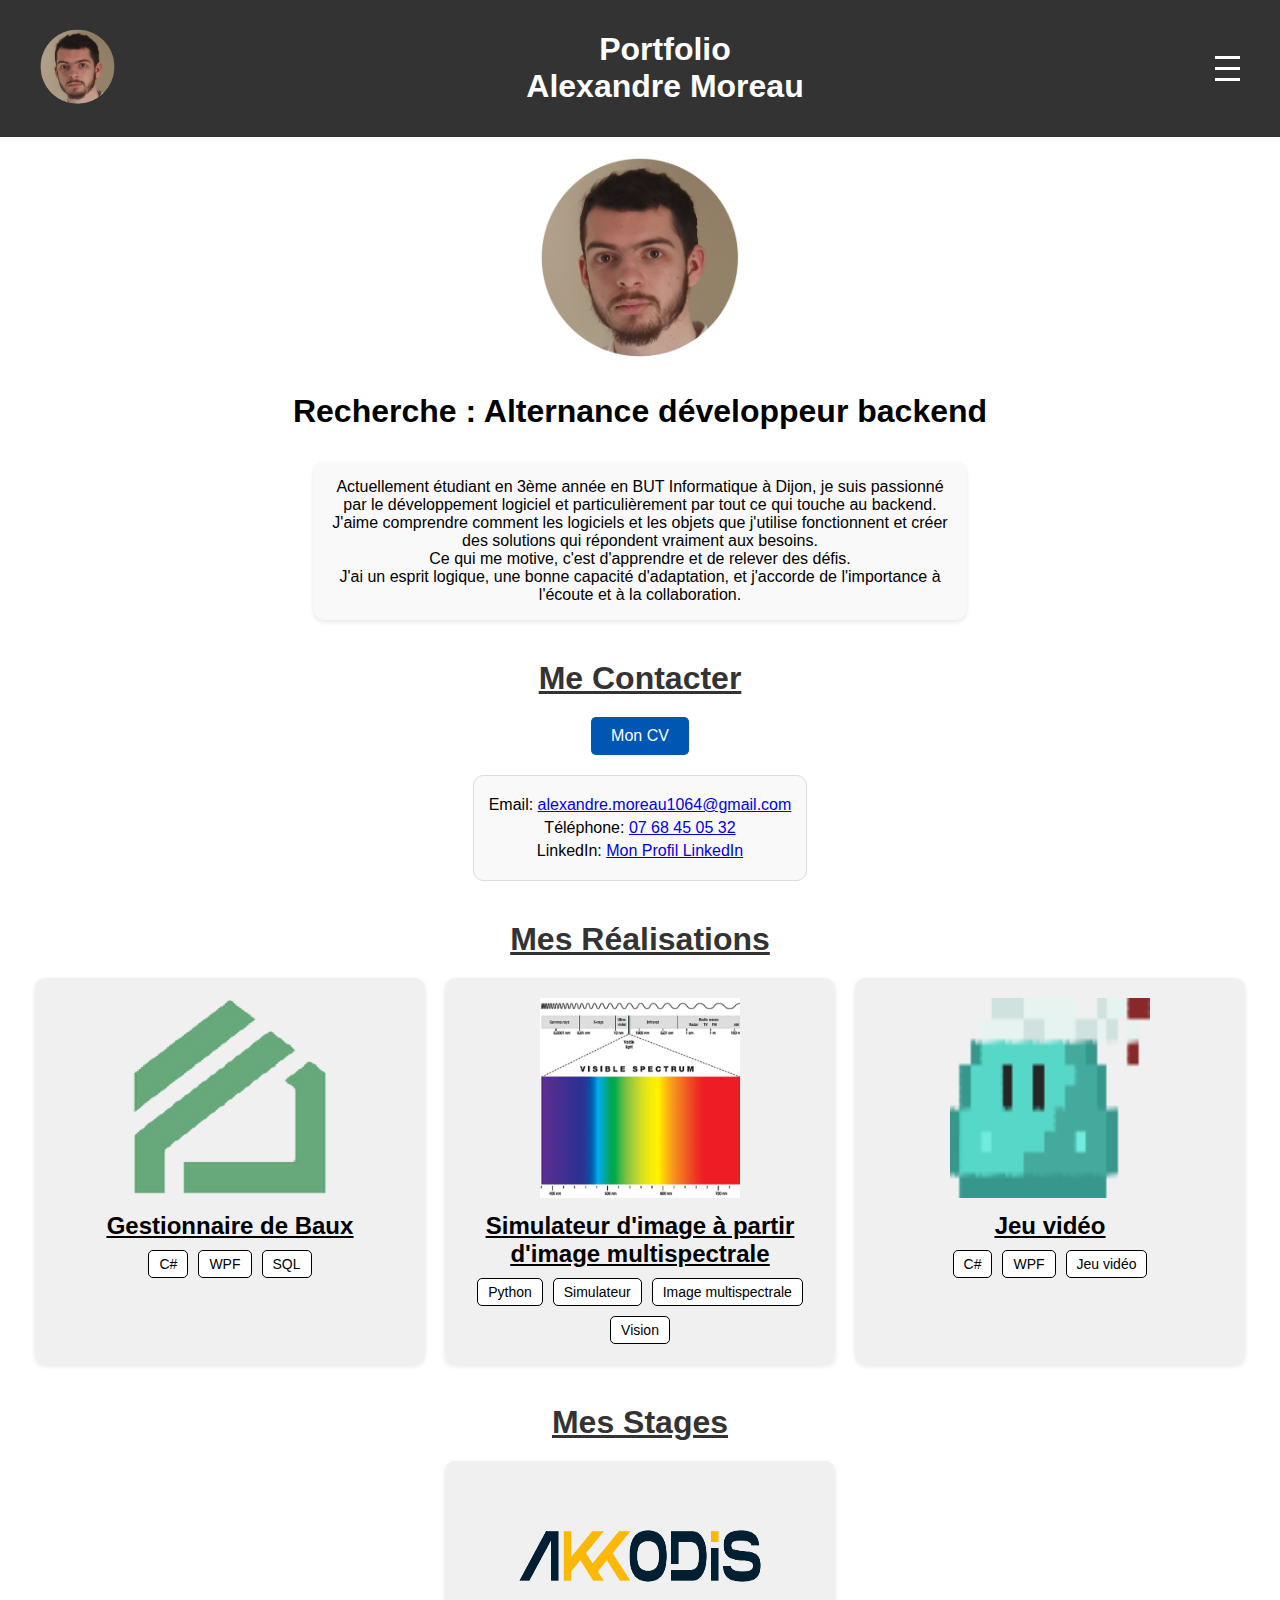
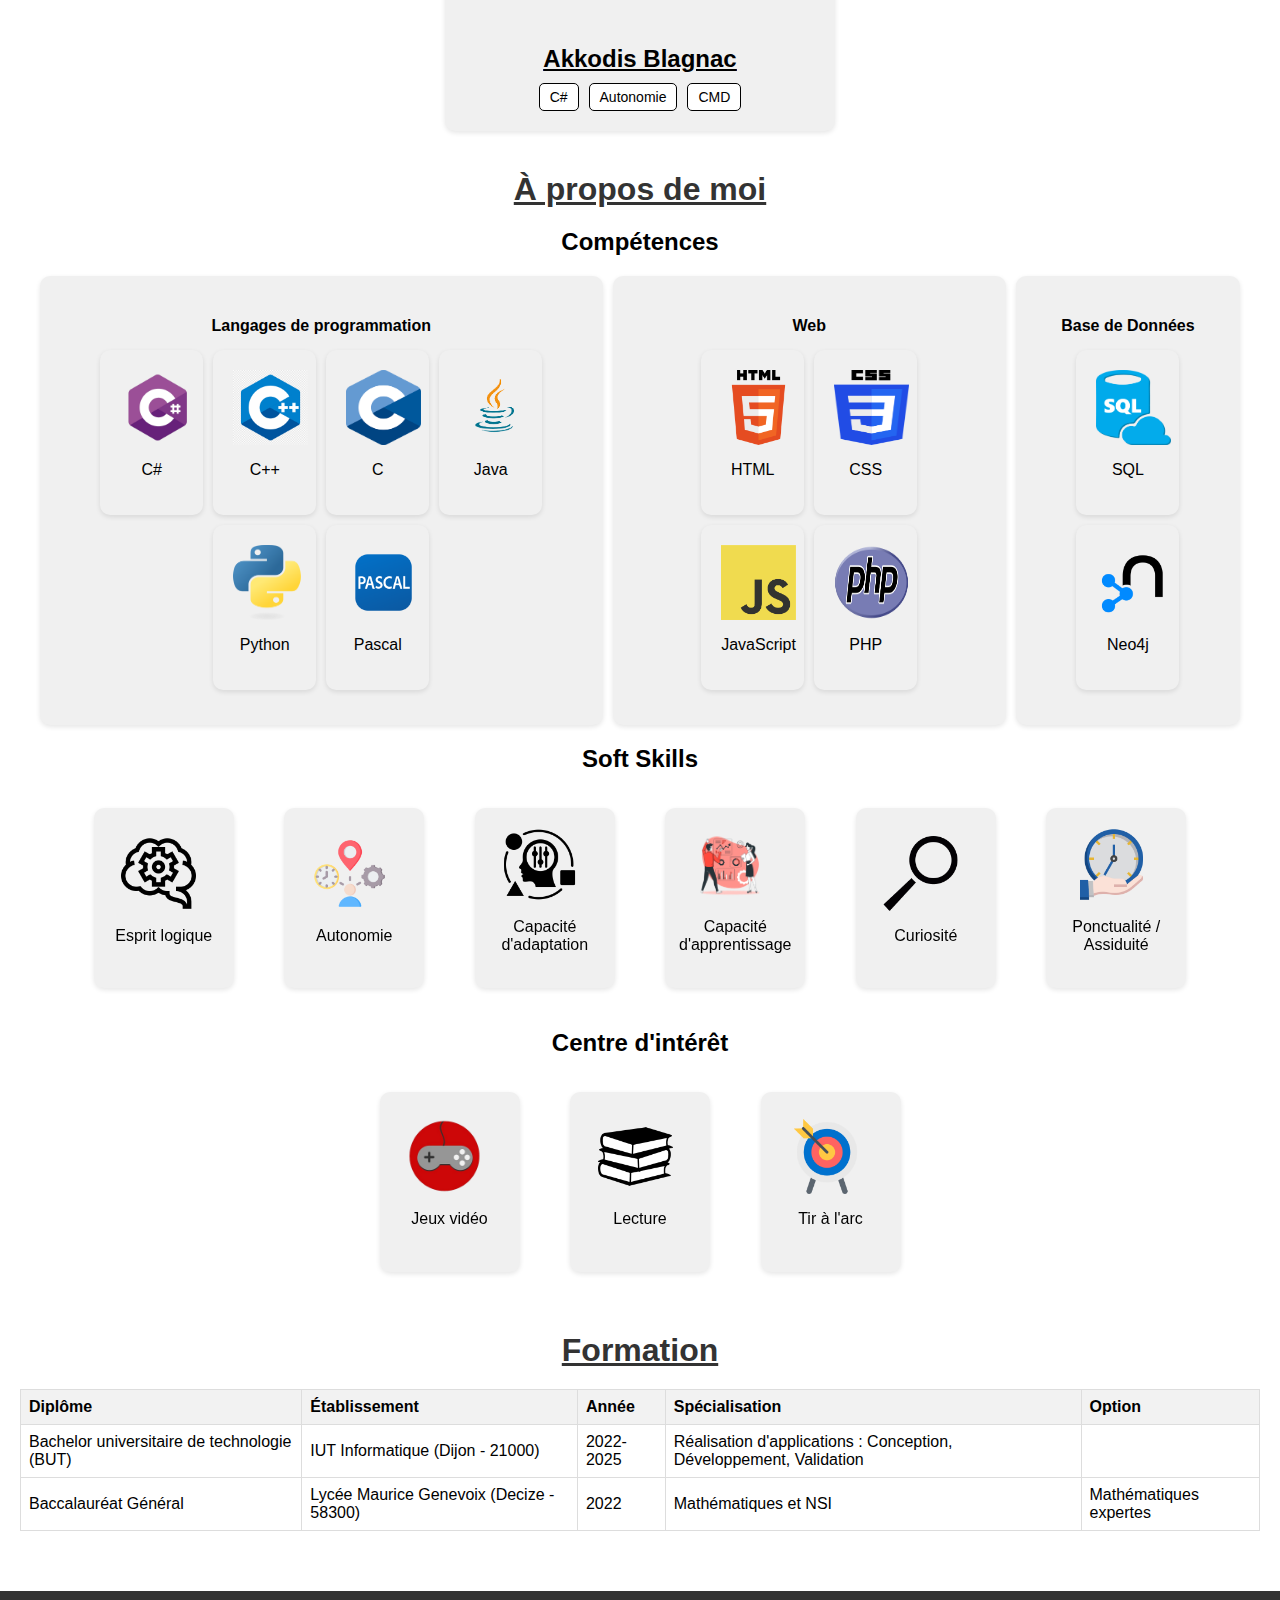
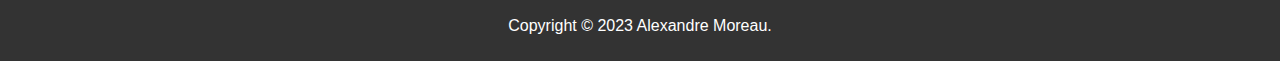
<file: Alexandre_Moreau/index.html>
<!DOCTYPE html>
<html lang="fr">
<head>
    <meta charset="UTF-8">
    <meta name="viewport" content="width=device-width, initial-scale=1.0">
    <link rel="stylesheet" href="../CSS/main.css">
    <link rel="stylesheet" href="../CSS/index.css">
    <title>Portfolio</title>
</head>
<body>
    <header>
        <div class="header-content">
            <a href="index.html"><img src="assets/me.png" alt="" class="profile-pic"></a>
            <h1>Portfolio<br>Alexandre Moreau</h1>
            <nav>
                <ul class="nav-links">
                    <li><a href="#about">À propos</a></li>
                    <li><a href="#projects">Réalisations</a></li>
                    <li><a href="#skills">Compétences</a></li>
                </ul>
                <div class="hamburger-menu" id="hamburger">
                    <span></span>
                    <span></span>
                    <span></span>
                </div>
            </nav>
            <ul class="nav-links hidden">
                <li><a href="#about">À propos</a></li>
                <li><a href="#projects">Réalisations</a></li>
                <li><a href="#skills">Compétences</a></li>
            </ul>
        </div>
    </header>

    <main>
        <section id="about">
            <img src="assets/me.png" alt="" class="profile-aboutme-pic">
            <p id="recherche"> Recherche : Alternance développeur backend</p>
            <p class="rounded-border">
                Actuellement étudiant en 3ème année en BUT Informatique à Dijon, je suis passionné par le développement logiciel et particulièrement par tout ce qui touche au backend.<br> 
                J'aime comprendre comment les logiciels et les objets que j'utilise fonctionnent et créer des solutions qui répondent vraiment aux besoins.<br> 
                Ce qui me motive, c'est d'apprendre et de relever des défis.<br> 
                J'ai un esprit logique, une bonne capacité d'adaptation, et j'accorde de l'importance à l'écoute et à la collaboration.
            </p>
        </section>

        <section id="contact">
            <h2>Me Contacter</h2>
            <a href="assets/CV Alexandre Moreau.pdf" class="download-button" target="_blank">Mon CV</a>
            <div class="contact-info">
                <p>Email: <a href="mailto:alexandre.moreau1064@gmail.com">alexandre.moreau1064@gmail.com</a></p>
                <p>Téléphone: <a href="tel:+33768450532">07 68 45 05 32</a></p>
                <p>LinkedIn: <a href="https://www.linkedin.com/in/alexandre-moreau-71b485265/" target="_blank">Mon Profil LinkedIn</a></p>
            </div>
        </section>

        <section id="projects">
            <h2>Mes Réalisations</h2>
            <div class="project">
                <div class="project-card">
                    <img src="assets/LogoStephanePlagiat.png" alt="" class="project-pic">
                    <a href="Project/LeaseManager.html"><h3>Gestionnaire de Baux</h3></a>
                    <div class="labels">
                        <span class="label">C#</span>
                        <span class="label">WPF</span>
                        <span class="label">SQL</span>
                    </div>
                </div>
                <div class="project-card">
                    <img src="assets/SpectreLumineux.png" alt="" class="project-pic">
                    <a href="Project/MultispectralSimulator.html"><h3>Simulateur d'image à partir d'image multispectrale</h3></a>
                    <div class="labels">
                        <span class="label">Python</span>
                        <span class="label">Simulateur</span>
                        <span class="label">Image multispectrale</span>
                        <span class="label">Vision</span>
                    </div>
                </div>
                <div class="project-card">
                    <img src="assets/JVIUT/JVIUT.png" alt="" class="project-pic">
                    <a href="Project/VideoGame.html"><h3>Jeu vidéo</h3></a>
                    <div class="labels">
                        <span class="label">C#</span>
                        <span class="label">WPF</span>
                        <span class="label">Jeu vidéo</span>
                    </div>
                </div>
            </div>
        </section>

        <section id="internships">
            <h2>Mes Stages</h2>
            <div class="internship">
                <div class="internship-card">
                    <img src="assets/AkkodisLogo.png" alt="" class="internship-pic">
                    <a href="Internship/Akkodis.html"><h3>Akkodis Blagnac</h3></a>
                    <div class="labels">
                        <span class="label">C#</span>
                        <span class="label">Autonomie</span>
                        <span class="label">CMD</span>
                    </div>
                </div>
            </div>
        </section>

        <section id="skills">
            <h2>À propos de moi</h2>
            <h3>Compétences</h3>
            <div class="categories-container">
                <div class="category">
                    <h4>Langages de programmation</h4>
                    <div class="skills-container">
                        <div class="skill">
                            <img src="assets/Csharp-logo.png" alt="" class="skill-image">
                            <p>C#</p>
                        </div>
                        <div class="skill">
                            <img src="assets/C++_logo.png" alt="" class="skill-image">
                            <p>C++</p>
                        </div>
                        <div class="skill">
                            <img src="assets/C_Logo.png" alt="" class="skill-image">
                            <p>C</p>
                        </div>
                        <div class="skill">
                            <img src="assets/java-logo.png" alt="" class="skill-image">
                            <p>Java</p>
                        </div>
                        <div class="skill">
                            <img src="assets/Python-logo.png" alt="" class="skill-image">
                            <p>Python</p>
                        </div>
                        <div class="skill">
                            <img src="assets/pascal-logo.png" alt="" class="skill-image">
                            <p>Pascal</p>
                        </div>
                    </div>
                </div>
                
                <div class="category">
                    <h4>Web</h4>
                    <div class="skills-container">
                        <div class="skill">
                            <img src="assets/HTML5_logo.png" alt="" class="skill-image">
                            <p>HTML</p>
                        </div>
                        <div class="skill">
                            <img src="assets/CSS3_logo.png" alt="" class="skill-image">
                            <p>CSS</p>
                        </div>
                        <div class="skill">
                            <img src="assets/JavaScript-Logo.png" alt="" class="skill-image">
                            <p>JavaScript</p>
                        </div>
                        <div class="skill">
                            <img src="assets/PHP-logo.png" alt="" class="skill-image">
                            <p>PHP</p>
                        </div>
                    </div>
                </div>

                <div class="category">
                    <h4>Base de Données</h4>
                    <div class="skills-container">
                        <div class="skill">
                            <img src="assets/Logo-SQL.png" alt="" class="skill-image">
                            <p>SQL</p>
                        </div>
                        <div class="skill">
                            <img src="assets/Neo4j-logo.png" alt="" class="skill-image">
                            <p>Neo4j</p>
                        </div>
                    </div>
                </div>
            </div>
            
            <h3>Soft Skills</h3>
            <div class="soft-skills-container">
                <div class="returnable-card">
                    <div class="returnable-card-content">
                        <img src="assets/logique.png" alt="" class="skill-image">
                        <p>Esprit logique</p>
                    </div>
                    <div class="returnable-card-back">
                        <ul>
                            <li>Enigmes</li>
                            <li>Solutions</li>
                            <li>Réflexion</li>
                       </ul>
                    </div>
                </div>
                <div class="returnable-card">
                    <div class="returnable-card-content">
                        <img src="assets/autonomie.png" alt="" class="skill-image">
                        <p>Autonomie</p>
                    </div>
                    <div class="returnable-card-back">
                        <ul>
                            <li>Efficacité</li>
                            <li>Organisation</li>
                            <li>Productivité</li>
                       </ul>
                    </div>
                </div>
                <div class="returnable-card">
                    <div class="returnable-card-content">
                        <img src="assets/adaptation.png" alt="" class="skill-image">
                        <p>Capacité d'adaptation</p>
                    </div>
                    <div class="returnable-card-back">
                        <ul>
                            <li>Calme</li>
                            <li>Ecoute</li>
                            <li>Flexibilité</li>
                       </ul>
                    </div>
                </div>
                <div class="returnable-card">
                    <div class="returnable-card-content">
                        <img src="assets/apprentissage.png" alt="" class="skill-image">
                        <p>Capacité d'apprentissage</p>
                    </div>
                    <div class="returnable-card-back">
                        <ul>
                            <li>Compréhension</li>
                            <li>Assimilation</li>
                       </ul>
                    </div>
                </div>
                <div class="returnable-card">
                    <div class="returnable-card-content">
                        <img src="assets/curiosite.png" alt="" class="skill-image">
                        <p>Curiosité</p>
                    </div>
                    <div class="returnable-card-back">                        
                        <ul>
                            <li>Fonctionnement</li>
                            <li>Détails</li>
                       </ul>
                    </div>
                </div>
                <div class="returnable-card">
                    <div class="returnable-card-content">
                        <img src="assets/ponctualite.png" alt="" class="skill-image">
                        <p>Ponctualité / Assiduité</p>
                    </div>
                    <div class="returnable-card-back">                 
                        <ul>
                            <li>Anticipation</li>
                            <li>Rigueur</li>
                       </ul>
                    </div>
                </div>
            </div>
            
            <h3>Centre d'intérêt</h3>
            <div class="passions-container">
                <div class="returnable-card">
                    <div class="returnable-card-content">
                        <img src="assets/passion-jv.png" alt="" class="skill-image">
                        <p>Jeux vidéo</p>
                    </div>
                    <div class="returnable-card-back">
                       <ul>
                            <li class="titre">Satisfactory</li>
                            <li class="titre">Elden Ring</li>
                            <li class="titre">Civilzation VI</li>
                       </ul>
                    </div>
                </div>
                <div class="returnable-card">
                    <div class="returnable-card-content">
                        <img src="assets/passion-livre.png" alt="" class="skill-image">
                        <p>Lecture</p>
                    </div>
                    <div class="returnable-card-back">
                        <ul>
                            <li>Fantasy</li>
                            <li>Aventure</li>
                            <li>Mystère</li>
                       </ul>
                    </div>
                </div>
                <div class="returnable-card">
                    <div class="returnable-card-content">
                        <img src="assets/arc.png" alt="" class="skill-image">
                        <p>Tir à l'arc</p>
                    </div>
                    <div class="returnable-card-back">
                        <ul>
                            <li>Concentration</li>
                            <li>Précision</li>
                        </ul>
                    </div>
                </div>
            </div>
        </section>

        <section id="formation">
            <h2>Formation</h2>
            <table>
                <thead>
                    <tr>
                        <th>Diplôme</th>
                        <th>Établissement</th>
                        <th>Année</th>
                        <th>Spécialisation</th>
                        <th>Option</th>
                    </tr>
                </thead>
                <tbody>
                    <tr>
                        <td>Bachelor universitaire de technologie (BUT)</td>
                        <td>IUT Informatique (Dijon - 21000)</td>
                        <td>2022-2025</td>
                        <td>Réalisation d'applications : Conception, Développement, Validation</td>
                        <td></td>
                    </tr>
                    <tr>
                        <td>Baccalauréat Général</td>
                        <td>Lycée Maurice Genevoix (Decize - 58300)</td>
                        <td>2022</td>
                        <td>Mathématiques et NSI</td>
                        <td>Mathématiques expertes</td>
                    </tr>
                </tbody>
            </table>
        </section>
    </main>

    <footer>
        <p>Copyright © 2023 Alexandre Moreau.</p>
    </footer>

    <script src="../JS/main.js"></script>
</body>
</html>
</file>
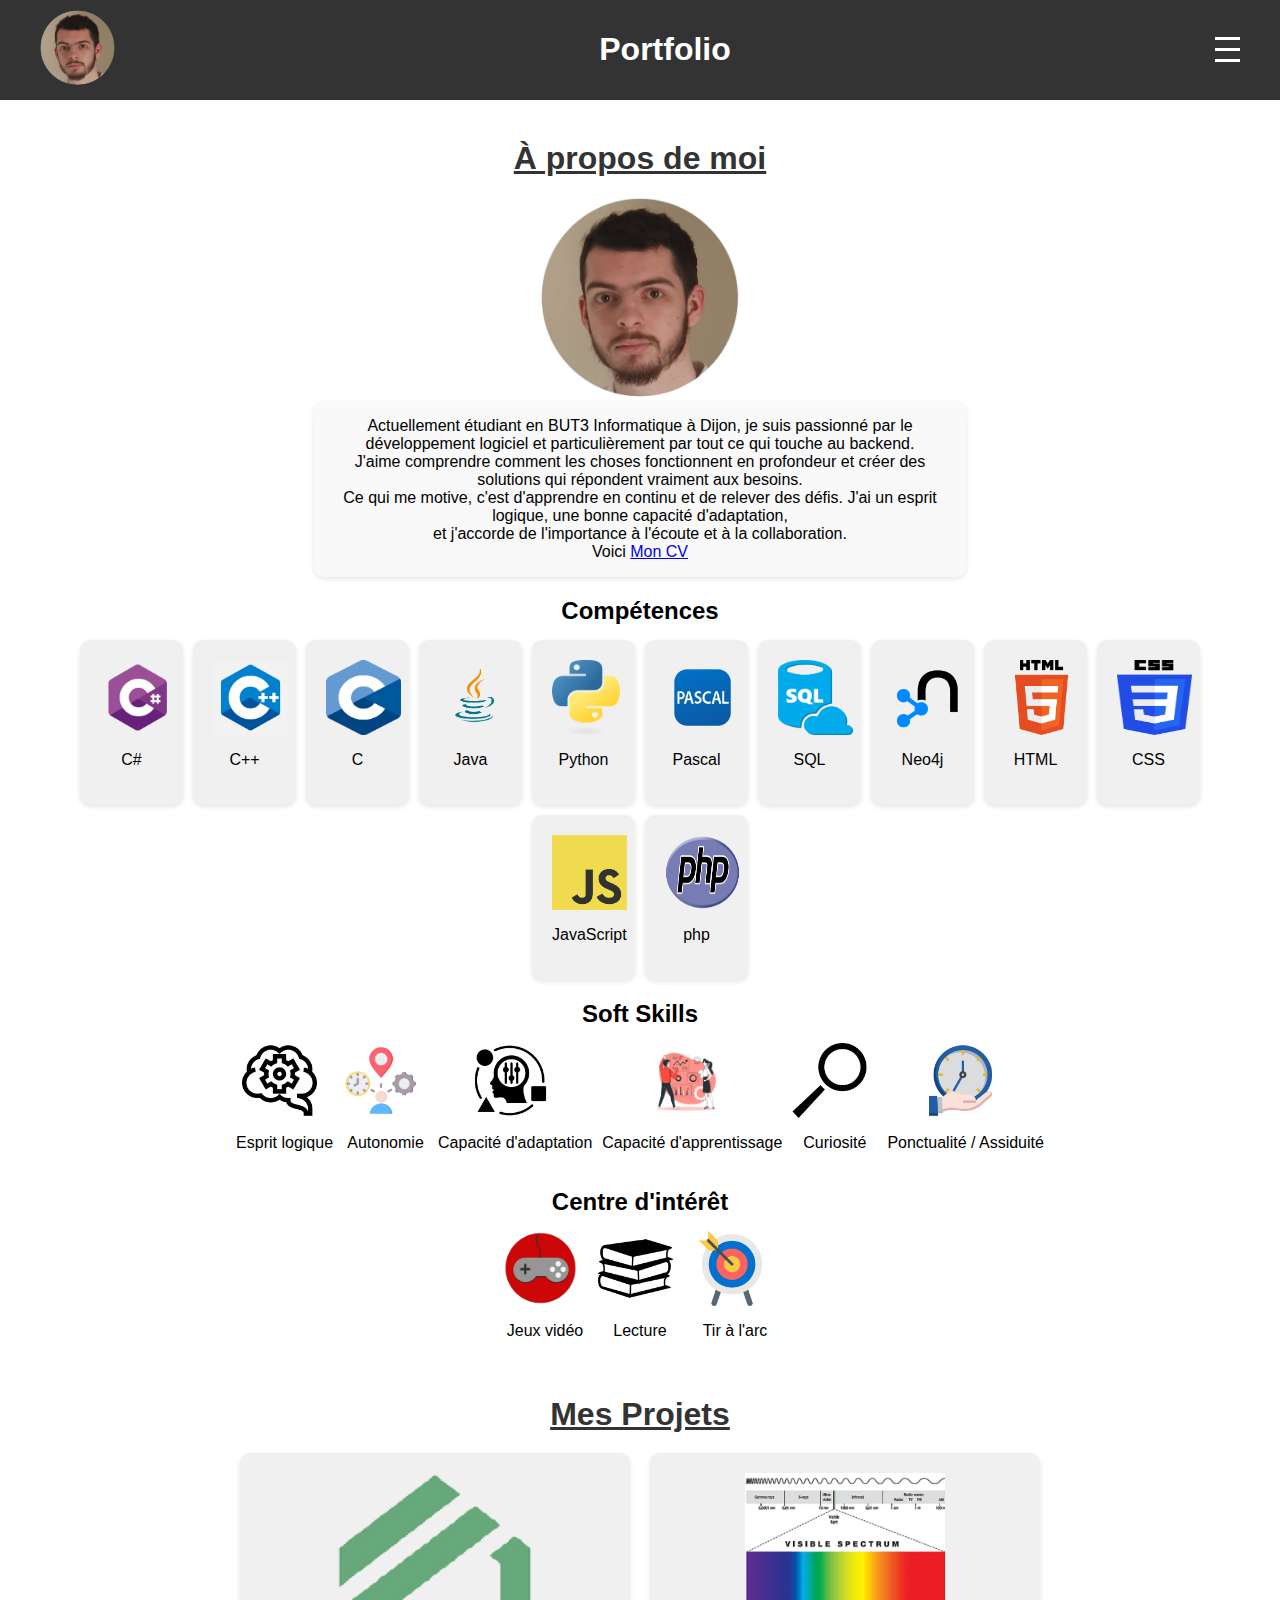
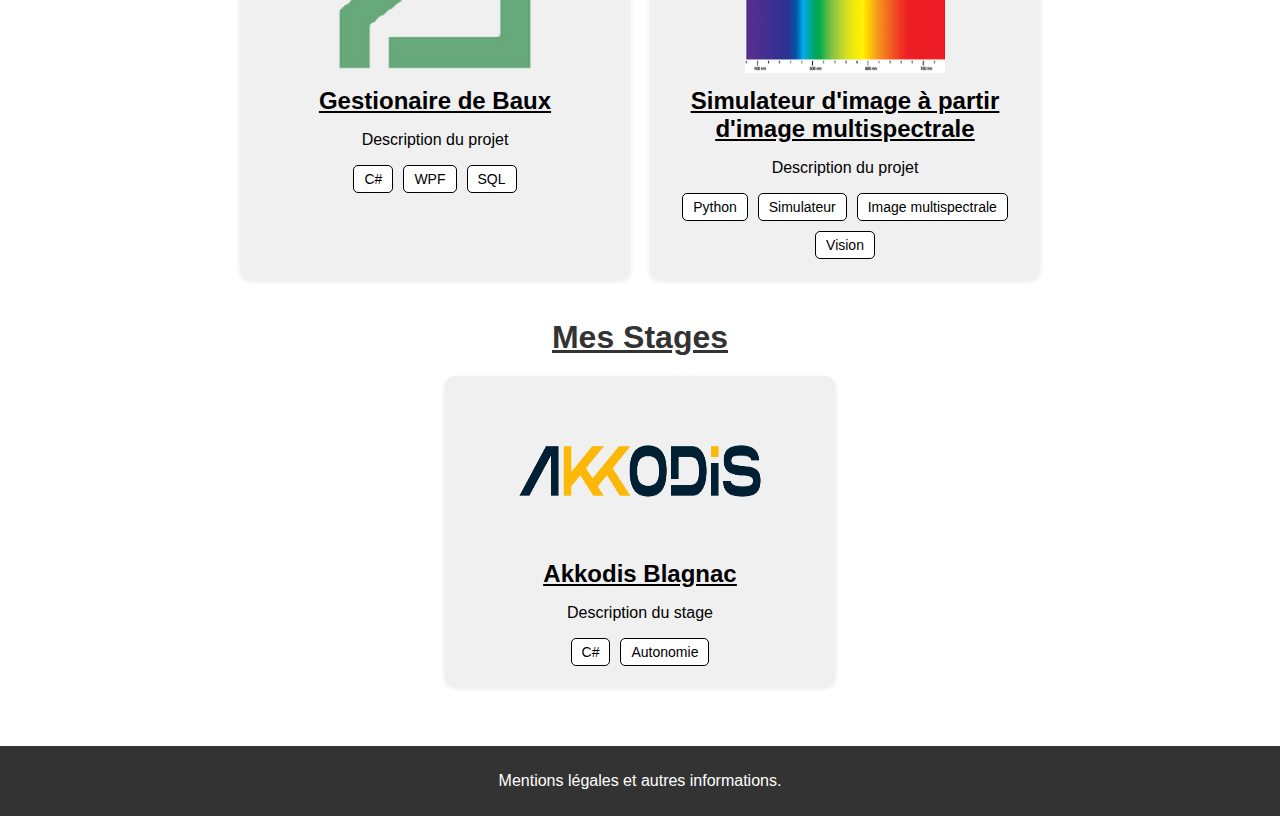
<file: HTML/index.html>
<!DOCTYPE html>
<html lang="fr">
<head>
    <meta charset="UTF-8">
    <meta name="viewport" content="width=device-width, initial-scale=1.0">
    <link rel="stylesheet" href="../CSS/main.css">
    <link rel="stylesheet" href="../CSS/index.css">
    <title>Portfolio</title>
</head>
<body>
    <header>
        <div class="header-content">
            <a href="index.html"><img src="assets/me.png" alt="" class="profile-pic"></a>
            <h1>Portfolio</h1>
            <nav>
                <ul class="nav-links">
                    <li><a href="#about">À propos</a></li>
                    <li><a href="#projects">Projets</a></li>
                    <li><a href="#internships">Stages</a></li>
                </ul>
                <div class="hamburger-menu" id="hamburger">
                    <span></span>
                    <span></span>
                    <span></span>
                </div>
            </nav>
            <ul class="nav-links hidden">
                <li><a href="#about">À propos</a></li>
                <li><a href="#projects">Projets</a></li>
                <li><a href="#internships">Stages</a></li>
            </ul>
        </div>
    </header>

    <main>
        <section id="about">
            <h2>À propos de moi</h2>
            <img src="assets/me.png" alt="" class="profile-aboutme-pic">
            <p class="rounded-border">
                Actuellement étudiant en BUT3 Informatique à Dijon, je suis passionné par le développement logiciel et particulièrement par tout ce qui touche au backend.<br> 
                J'aime comprendre comment les choses fonctionnent en profondeur et créer des solutions qui répondent vraiment aux besoins.<br> 
                Ce qui me motive, c'est d'apprendre en continu et de relever des défis. J'ai un esprit logique, une bonne capacité d'adaptation,<br> 
                et j'accorde de l'importance à l'écoute et à la collaboration.<br>
                Voici
                <a href="assets/CV Alexandre Moreau.pdf" target="_blank">Mon CV</a>
            </p>
            
            <h3>Compétences</h3>
            <div class="skills-container">
                <div class="skill">
                    <img src="assets/Csharp-logo.png" alt="" class="skill-image">
                    <p>C#</p>
                </div>
                <div class="skill">
                    <img src="assets/C++_logo.png" alt="" class="skill-image">
                    <p>C++</p>
                </div>
                <div class="skill">
                    <img src="assets/C_Logo.png" alt="" class="skill-image">
                    <p>C</p>
                </div>
                <div class="skill">
                    <img src="assets/java-logo.png" alt="" class="skill-image">
                    <p>Java</p>
                </div>
                <div class="skill">
                    <img src="assets/Python-logo.png" alt="" class="skill-image">
                    <p>Python</p>
                </div>
                <div class="skill">
                    <img src="assets/pascal-logo.png" alt="" class="skill-image">
                    <p>Pascal</p>
                </div>
                <div class="skill">
                    <img src="assets/Logo-SQL.png" alt="" class="skill-image">
                    <p>SQL</p>
                </div>
                <div class="skill">
                    <img src="assets/Neo4j-logo.png" alt="" class="skill-image">
                    <p>Neo4j</p>
                </div>
                <div class="skill">
                    <img src="assets/HTML5_logo.png" alt="" class="skill-image">
                    <p>HTML</p>
                </div>
                <div class="skill">
                    <img src="assets/CSS3_logo.png" alt="" class="skill-image">
                    <p>CSS</p>
                </div>
                <div class="skill">
                    <img src="assets/JavaScript-Logo.png" alt="" class="skill-image">
                    <p>JavaScript</p>
                </div>
                <div class="skill">
                    <img src="assets/PHP-logo.png" alt="" class="skill-image">
                    <p>php</p>
                </div>
            </div>
            
            <h3>Soft Skills</h3>
            <div class="soft-skills-container">
                <div class="soft-skill">
                    <img src="assets/logique.png" alt="" class="skill-image">
                    <p>Esprit logique</p>
                </div>
                <div class="soft-skill">
                    <img src="assets/autonomie.png" alt="" class="skill-image">
                    <p>Autonomie</p>
                </div>
                <div class="soft-skill">
                    <img src="assets/adaptation.png" alt="" class="skill-image">
                    <p>Capacité d'adaptation</p>
                </div>
                <div class="soft-skill">
                    <img src="assets/apprentissage.png" alt="" class="skill-image">
                    <p>Capacité d'apprentissage</p>
                </div>
                <div class="soft-skill">
                    <img src="assets/curiosite.png" alt="" class="skill-image">
                    <p>Curiosité</p>
                </div>
                <div class="soft-skill">
                    <img src="assets/ponctualite.png" alt="" class="skill-image">
                    <p>Ponctualité / Assiduité</p>
                </div>
            </div>
            
            <h3>Centre d'intérêt</h3>
            <div class="passions-container">
                <div class="passion">
                    <img src="assets/passion-jv.png" alt="" class="skill-image">
                    <p>Jeux vidéo</p>
                </div>
                <div class="passion">
                    <img src="assets/passion-livre.png" alt="" class="skill-image">
                    <p>Lecture</p>
                </div>
                <div class="passion">
                    <img src="assets/arc.png" alt="" class="skill-image">
                    <p>Tir à l'arc</p>
                </div>
            </div>
        </section>

        <section id="projects">
            <h2>Mes Projets</h2>
            <div class="project">
                <div class="project-card">
                    <img src="assets/LogoStephanePlagiat.png" alt="" class="project-pic">
                    <a href="Project/LeaseManager.html"><h3>Gestionaire de Baux</h3></a>
                    <p>Description du projet</p>
                    <div class="labels">
                        <span class="label">C#</span>
                        <span class="label">WPF</span>
                        <span class="label">SQL</span>
                    </div>
                </div>
                <div class="project-card">
                    <img src="assets/SpectreLumineux.png" alt="" class="project-pic">
                    <a href="Project/MultispectralSimulator.html"><h3>Simulateur d'image à partir d'image multispectrale</h3></a>
                    <p>Description du projet</p>
                    <div class="labels">
                        <span class="label">Python</span>
                        <span class="label">Simulateur</span>
                        <span class="label">Image multispectrale</span>
                        <span class="label">Vision</span>
                    </div>
                </div>
            </div>
        </section>

        <section id="internships">
            <h2>Mes Stages</h2>
            <div class="internship">
                <div class="internship-card">
                    <img src="assets/AkkodisLogo.png" alt="" class="internship-pic">
                    <a href="Internship/Akodis.html"><h3>Akkodis Blagnac</h3></a>
                    <p>Description du stage</p>
                    <div class="labels">
                        <span class="label">C#</span>
                        <span class="label">Autonomie</span>
                    </div>
                </div>
            </div>
        </section>
    </main>

    <footer>
        <p>Mentions légales et autres informations.</p>
    </footer>

    <script src="../JS/main.js"></script>
</body>
</html>
</file>
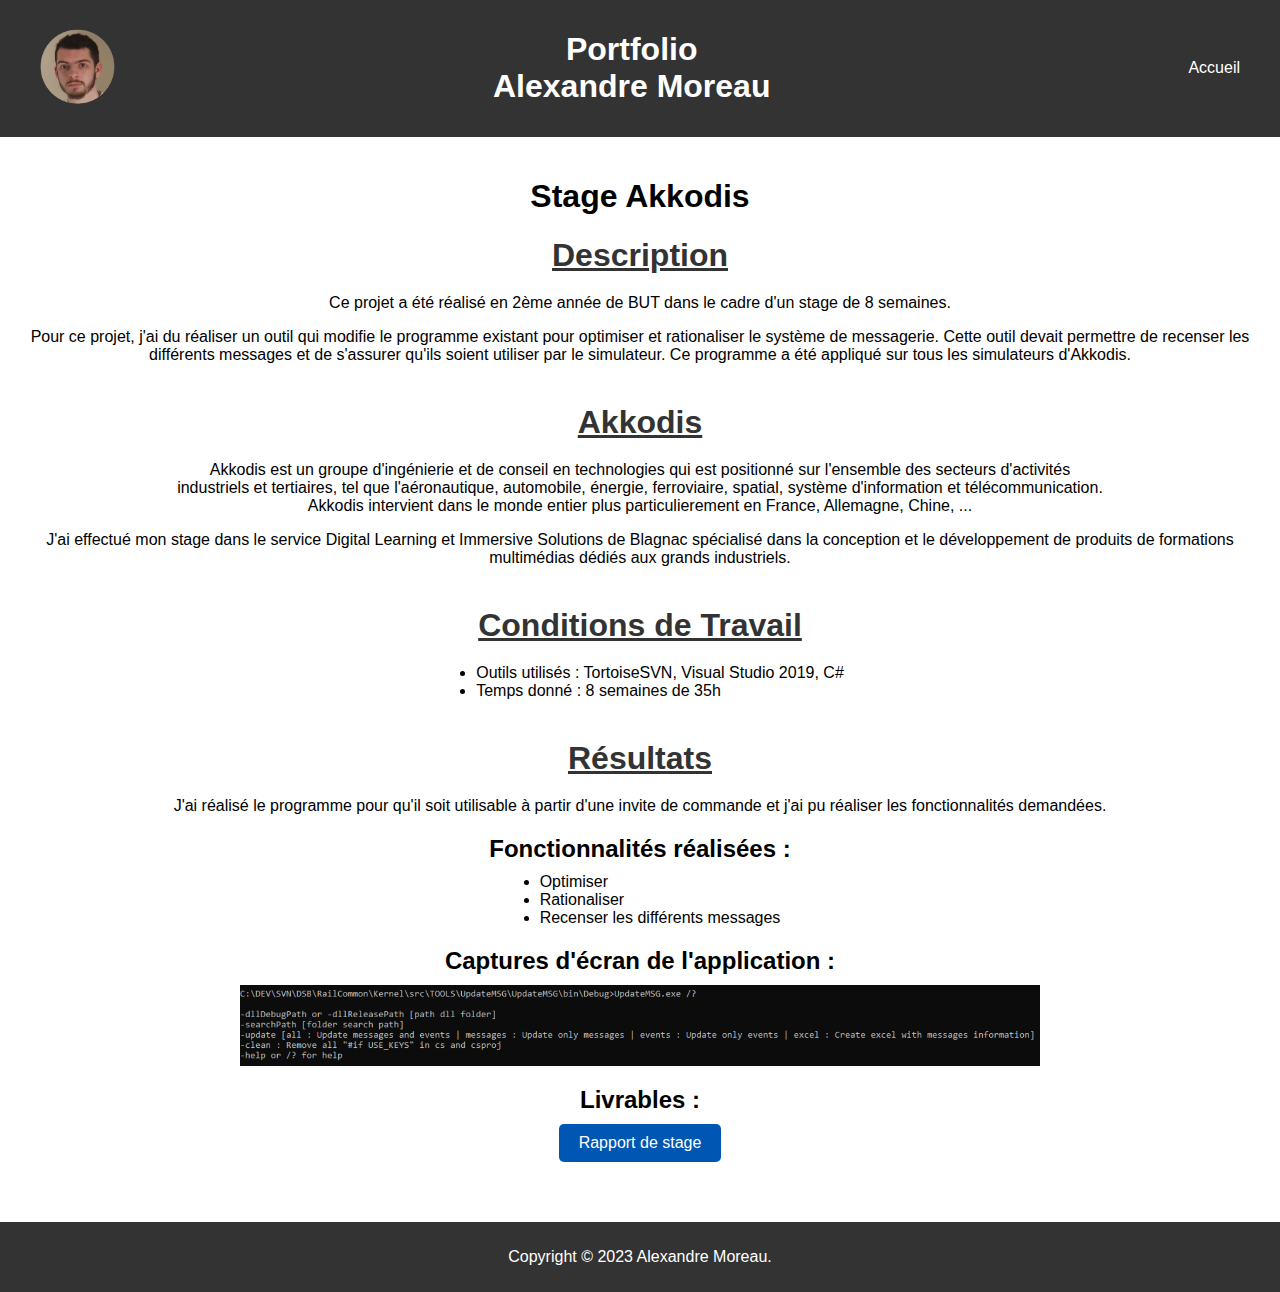
<file: Alexandre_Moreau/Internship/Akkodis.html>
<!DOCTYPE html>
<html lang="fr">
<head>
    <meta charset="UTF-8">
    <meta name="viewport" content="width=device-width, initial-scale=1.0">
    <link rel="stylesheet" href="../../CSS/main.css">
    <link rel="stylesheet" href="../../CSS/project.css">
    <title>Portfolio</title>
</head>
<body>
    <header>
        <div class="header-content">
            <a href="../index.html"><img src="../assets/me.png" alt="" class="profile-pic"></a>
            <h1>Portfolio<br>Alexandre Moreau</h1>
            <nav>
                <ul class="nav-links">
                    <li><a href="../index.html">Accueil</a></li>
                </ul>
            </nav>
        </div>
    </header>

    <main>
        <h1>Stage Akkodis</h1>
        <section id="description-projet">
            <h2>Description</h2>
            <p>Ce projet a été réalisé en 2ème année de BUT dans le cadre d'un stage de 8 semaines.</p>
            <p>
                Pour ce projet, j'ai du réaliser un outil qui modifie le programme existant pour optimiser et rationaliser le système de messagerie. Cette outil devait permettre de recenser les différents messages et de s'assurer qu'ils soient utiliser par le simulateur. Ce programme a été appliqué sur tous les simulateurs d'Akkodis. 
            </p>
        </section>

        <section id="entreprise">
            <h2>Akkodis</h2>
            <p>
                Akkodis est un groupe d'ingénierie et de conseil en technologies qui est positionné sur l'ensemble des secteurs d'activités<br>
                industriels et tertiaires, tel que l'aéronautique, automobile, énergie, ferroviaire, spatial, système d'information et télécommunication.<br>
                Akkodis intervient dans le monde entier plus particulierement en France, Allemagne, Chine, ...
            </p>
            <p>
                J'ai effectué mon stage dans le service Digital Learning et Immersive Solutions de Blagnac spécialisé dans la conception et le développement de produits de formations multimédias dédiés aux grands industriels.
            </p>
        </section>

        <section id="conditions-de-travail">
            <h2>Conditions de Travail</h2>
            <ul>
                <li>Outils utilisés : TortoiseSVN, Visual Studio 2019, C#</li>
                <li>Temps donné : 8 semaines de 35h</li>
            </ul>
        </section>

        <section id="resultats">
            <h2>Résultats</h2>
            <p>
                J'ai réalisé le programme pour qu'il soit utilisable à partir d'une invite de commande et j'ai pu réaliser les fonctionnalités demandées.          
            </p>
            <h3>Fonctionnalités réalisées :</h3>
            <ul>
                <li>Optimiser</li>
                <li>Rationaliser</li>
                <li>Recenser les différents messages</li>
            </ul>
            <h3>Captures d'écran de l'application :</h3>
            <img src="../assets/Akkodis/CaptureApplication1.png" class="img-capture">
            <h3>Livrables :</h3>
            <a href="../assets/Akkodis/Rapport de Stage Alexandre Moreau.pdf" class="download-button">Rapport de stage</a>
        </section>
    </main>

    <footer>
        <p>Copyright © 2023 Alexandre Moreau.</p>
    </footer>
</body>
</html>
</file>
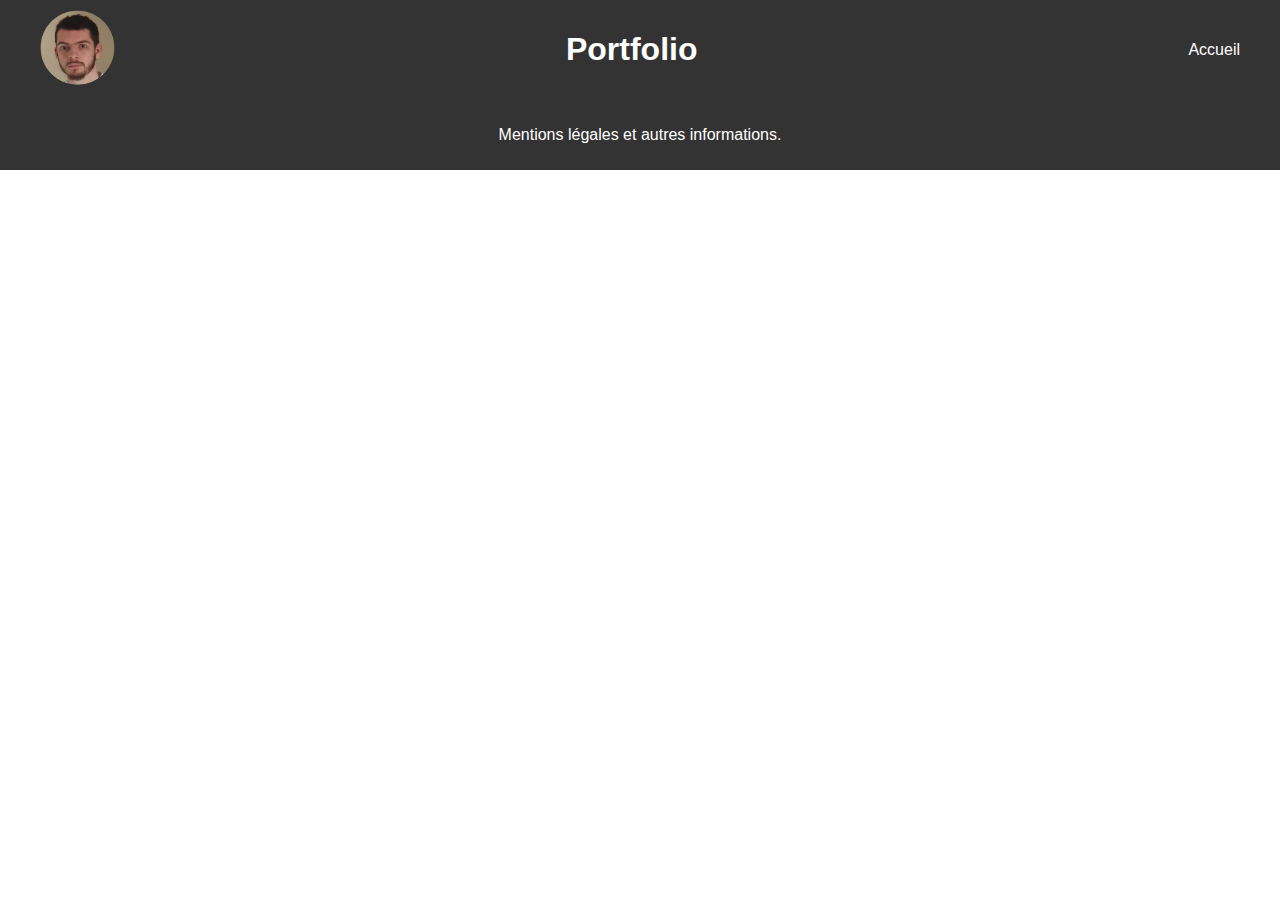
<file: Alexandre_Moreau/Internship/Akodis.html>
<!DOCTYPE html>
<html lang="fr">
<head>
    <meta charset="UTF-8">
    <meta name="viewport" content="width=device-width, initial-scale=1.0">
    <link rel="stylesheet" href="../../CSS/main.css">
    <title>Portfolio</title>
</head>
<body>
    <header>
        <div class="header-content">
            <a href="../index.html"><img src="../assets/me.png" alt="" class="profile-pic"></a>
            <h1>Portfolio</h1>
            <nav>
                <ul class="nav-links">
                    <li><a href="../index.html">Accueil</a></li>
                </ul>
            </nav>
        </div>
    </header>

    <footer>
        <p>Mentions légales et autres informations.</p>
    </footer>
</body>
</html>
</file>
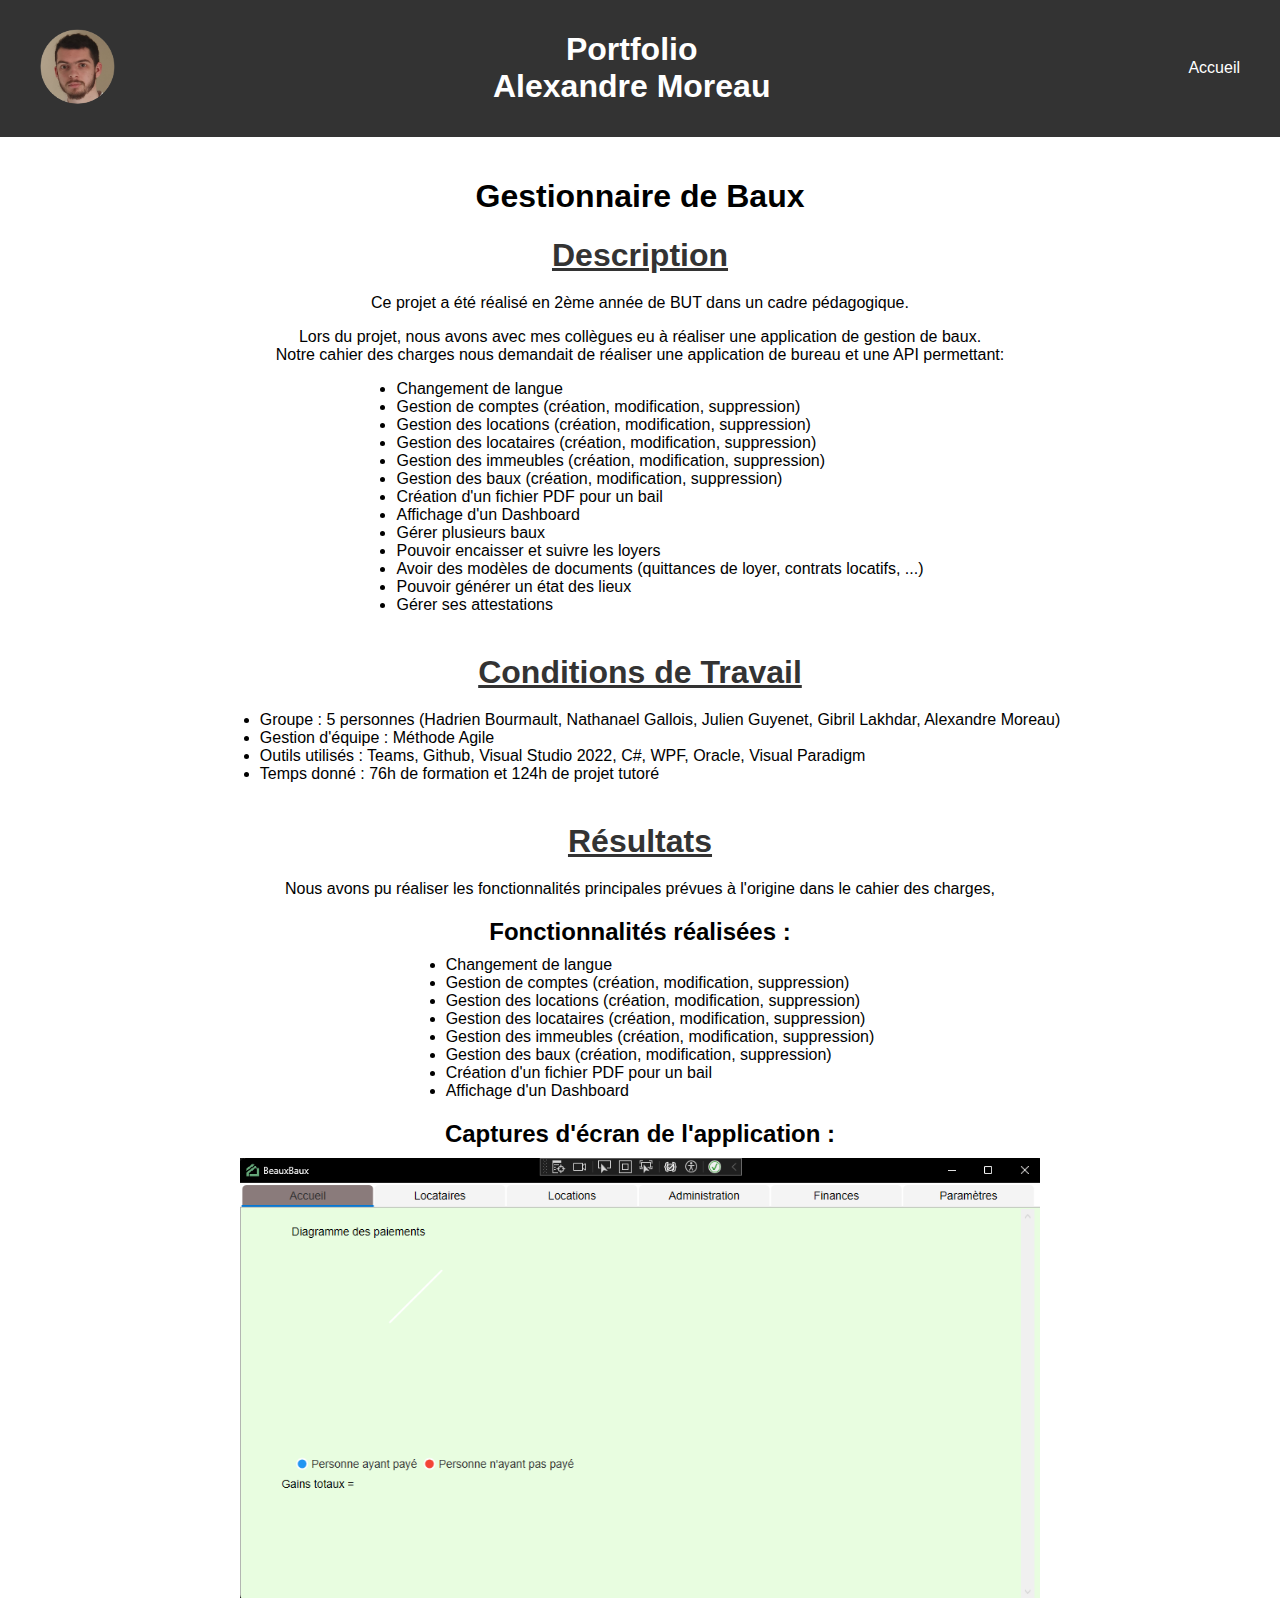
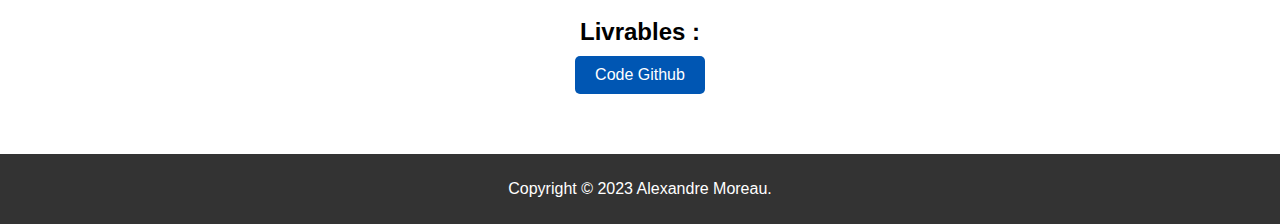
<file: Alexandre_Moreau/Project/LeaseManager.html>
<!DOCTYPE html>
<html lang="fr">
<head>
    <meta charset="UTF-8">
    <meta name="viewport" content="width=device-width, initial-scale=1.0">
    <link rel="stylesheet" href="../../CSS/main.css">
    <link rel="stylesheet" href="../../CSS/project.css">
    <title>Portfolio</title>
</head>
<body>
    <header>
        <div class="header-content">
            <a href="../index.html"><img src="../assets/me.png" alt="" class="profile-pic"></a>
            <h1>Portfolio<br>Alexandre Moreau</h1>
            <nav>
                <ul class="nav-links">
                    <li><a href="../index.html">Accueil</a></li>
                </ul>
            </nav>
        </div>
    </header>

    <main>
        <h1>Gestionnaire de Baux</h1>
        <section id="description-projet">
            <h2>Description</h2>
            <p>Ce projet a été réalisé en 2ème année de BUT dans un cadre pédagogique.</p>
            <p>
                Lors du projet, nous avons avec mes collègues eu à réaliser une application de gestion de baux.<br>
                Notre cahier des charges nous demandait de réaliser une application de bureau et une API permettant:
            </p>
            <ul>
                <li>Changement de langue</li>
                <li>Gestion de comptes (création, modification, suppression)</li>
                <li>Gestion des locations (création, modification, suppression)</li>
                <li>Gestion des locataires (création, modification, suppression)</li>
                <li>Gestion des immeubles (création, modification, suppression)</li>
                <li>Gestion des baux (création, modification, suppression) </li>
                <li>Création d'un fichier PDF pour un bail</li>
                <li>Affichage d'un Dashboard</li>
                <li>Gérer plusieurs baux</li>
                <li>Pouvoir encaisser et suivre les loyers</li>
                <li>Avoir des modèles de documents (quittances de loyer, contrats locatifs, ...)</li>
                <li>Pouvoir générer un état des lieux</li>
                <li>Gérer ses attestations</li>
            </ul>
        </section>

        <section id="conditions-de-travail">
            <h2>Conditions de Travail</h2>
            <ul>
                <li>Groupe : 5 personnes (Hadrien Bourmault, Nathanael Gallois, Julien Guyenet, Gibril Lakhdar, Alexandre Moreau)</li>
                <li>Gestion d'équipe : Méthode Agile</li>
                <li>Outils utilisés : Teams, Github, Visual Studio 2022, C#, WPF, Oracle, Visual Paradigm</li>
                <li>Temps donné : 76h de formation et 124h de projet tutoré</li>
            </ul>
        </section>

        <section id="resultats">
            <h2>Résultats</h2>
            <p>
                Nous avons pu réaliser les fonctionnalités principales prévues à l'origine dans le cahier des charges,            
            </p>
            <h3>Fonctionnalités réalisées :</h3>
            <ul>
                <li>Changement de langue</li>
                <li>Gestion de comptes (création, modification, suppression)</li>
                <li>Gestion des locations (création, modification, suppression)</li>
                <li>Gestion des locataires (création, modification, suppression)</li>
                <li>Gestion des immeubles (création, modification, suppression)</li>
                <li>Gestion des baux (création, modification, suppression) </li>
                <li>Création d'un fichier PDF pour un bail</li>
                <li>Affichage d'un Dashboard</li>
            </ul>
            <h3>Captures d'écran de l'application :</h3>
            <img src="../assets/Baux/CaptureApplication.png" class="img-capture">
            <h3>Livrables :</h3>
            <a href="https://github.com/Alexandre363/GestionBaux" class="download-button">Code Github</a>
        </section>
    </main>

    <footer>
        <p>Copyright © 2023 Alexandre Moreau.</p>
    </footer>
</body>
</html>
</file>
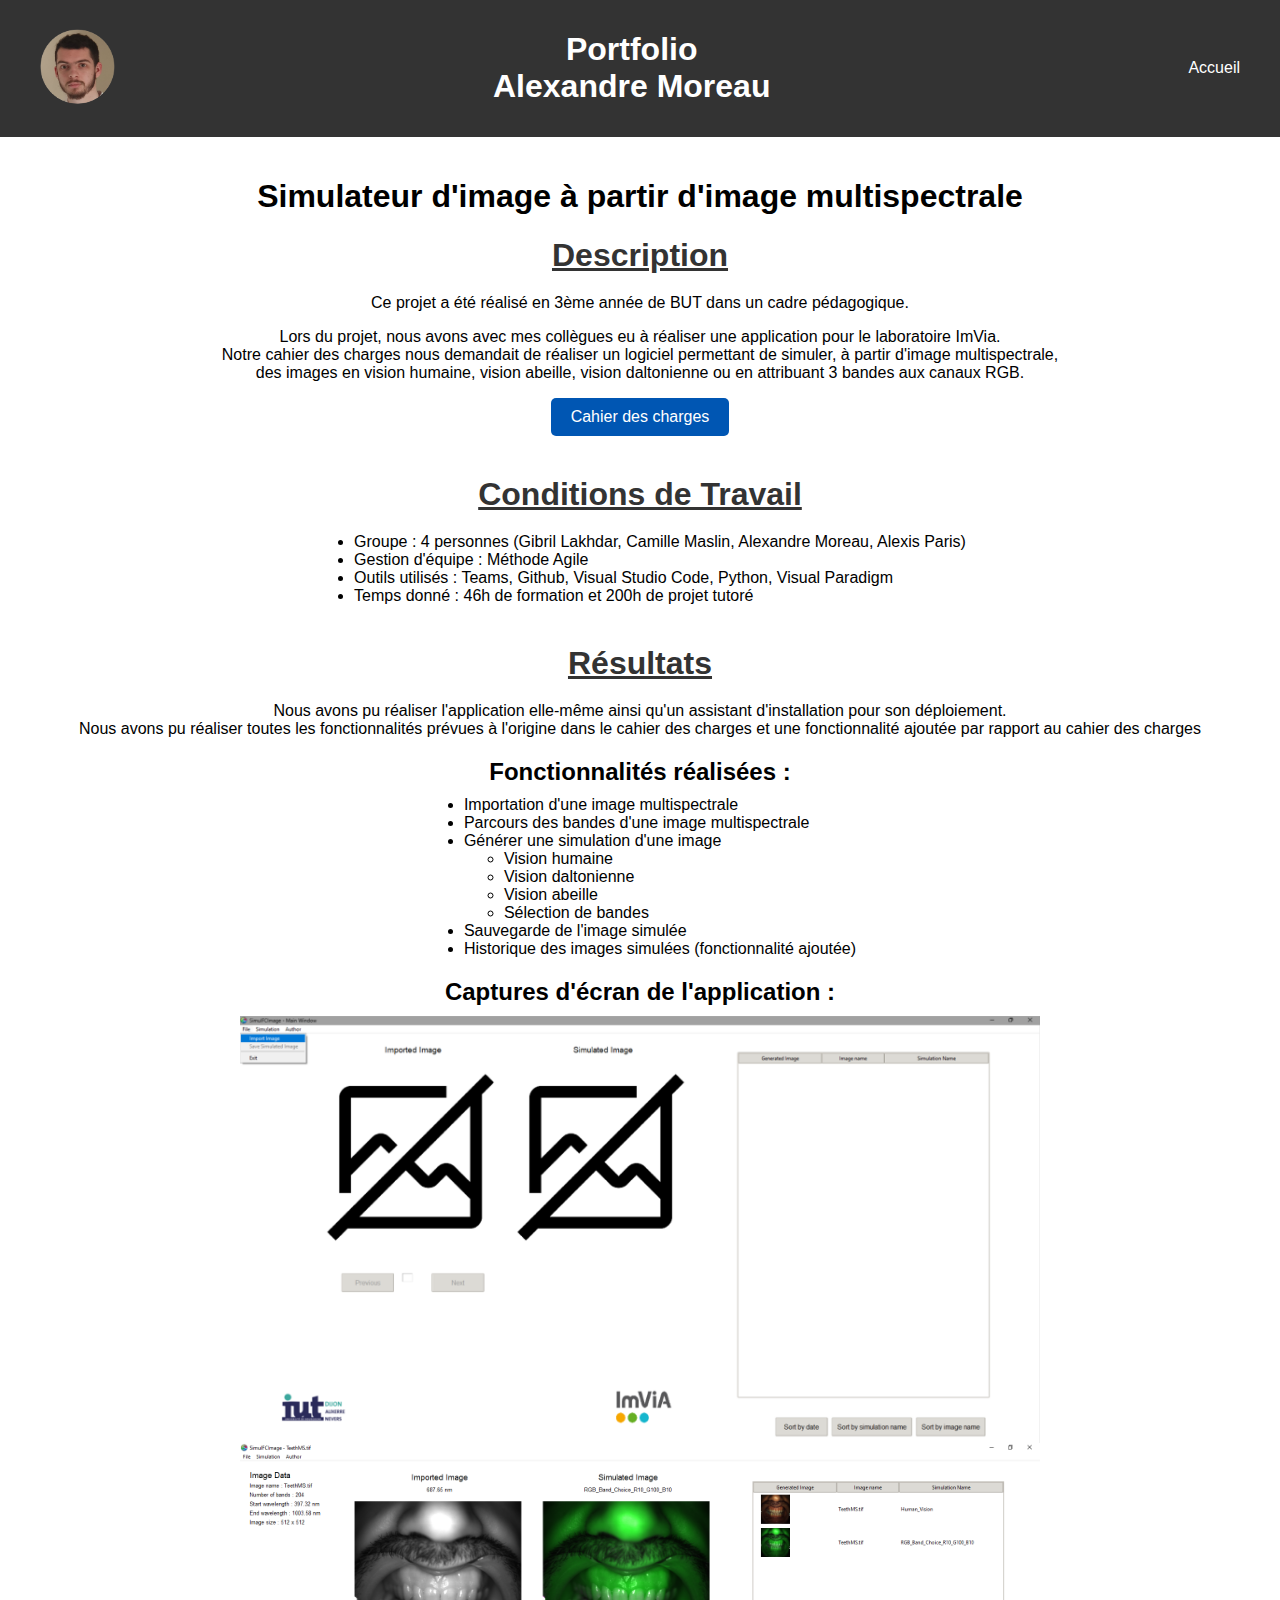
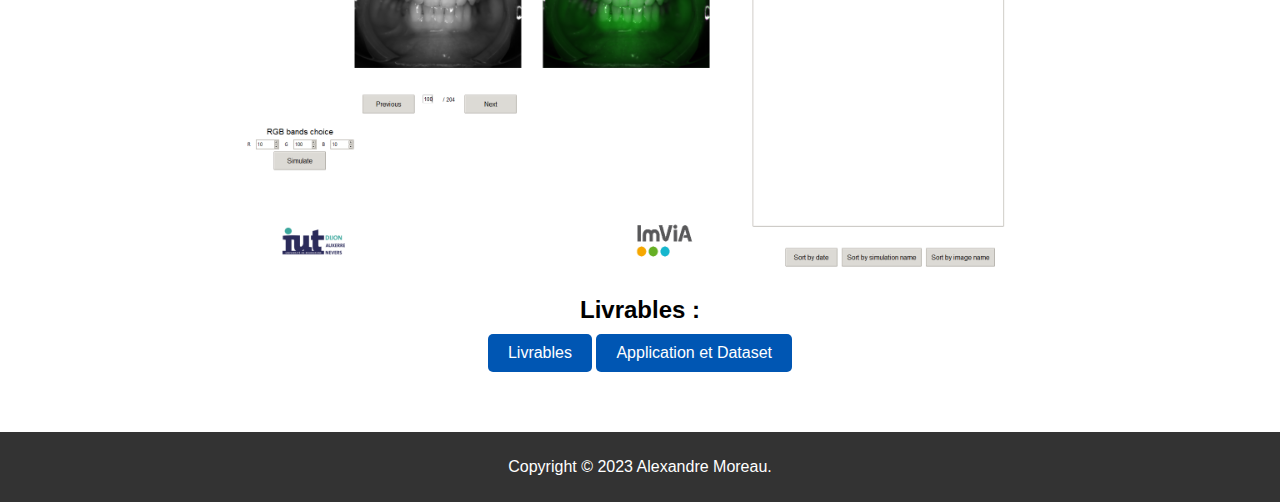
<file: Alexandre_Moreau/Project/MultispectralSimulator.html>
<!DOCTYPE html>
<html lang="fr">
<head>
    <meta charset="UTF-8">
    <meta name="viewport" content="width=device-width, initial-scale=1.0">
    <link rel="stylesheet" href="../../CSS/main.css">
    <link rel="stylesheet" href="../../CSS/project.css">
    <title>Portfolio</title>
</head>
<body>
    <header>
        <div class="header-content">
            <a href="../index.html"><img src="../assets/me.png" alt="" class="profile-pic"></a>
            <h1>Portfolio<br>Alexandre Moreau</h1>
            <nav>
                <ul class="nav-links">
                    <li><a href="../index.html">Accueil</a></li>
                </ul>
            </nav>
        </div>
    </header>

    <main>
        <h1>Simulateur d'image à partir d'image multispectrale</h1>
        <section id="description-projet">
            <h2>Description</h2>
            <p>Ce projet a été réalisé en 3ème année de BUT dans un cadre pédagogique.</p>
            <p>
                Lors du projet, nous avons avec mes collègues eu à réaliser une application pour le laboratoire ImVia.<br>
                Notre cahier des charges nous demandait de réaliser un logiciel permettant de simuler, à partir d'image multispectrale,<br>
                des images en vision humaine, vision abeille, vision daltonienne ou en attribuant 3 bandes aux canaux RGB.
            </p>
            <a href="../assets/SimulFCImage/CahierDesCharges - SimulFCImage.pdf" target="_blank" class="download-button">Cahier des charges</a>
        </section>

        <section id="conditions-de-travail">
            <h2>Conditions de Travail</h2>
            <ul>
                <li>Groupe : 4 personnes (Gibril Lakhdar, Camille Maslin, Alexandre Moreau, Alexis Paris)</li>
                <li>Gestion d'équipe : Méthode Agile</li>
                <li>Outils utilisés : Teams, Github, Visual Studio Code, Python, Visual Paradigm</li>
                <li>Temps donné : 46h de formation et 200h de projet tutoré</li>
            </ul>
        </section>

        <section id="resultats">
            <h2>Résultats</h2>
            <p>
                Nous avons pu réaliser l'application elle-même ainsi qu'un assistant d'installation pour son déploiement.<br>
                Nous avons pu réaliser toutes les fonctionnalités prévues à l'origine dans le cahier des charges et une fonctionnalité ajoutée par rapport au cahier des charges<br>                
            </p>
            <h3>Fonctionnalités réalisées :</h3>
            <ul>
                <li>Importation d'une image multispectrale</li>
                <li>Parcours des bandes d'une image multispectrale</li>
                <li>Générer une simulation d'une image
                    <ul>
                        <li>Vision humaine</li>
                        <li>Vision daltonienne</li>
                        <li>Vision abeille</li>
                        <li>Sélection de bandes</li>
                    </ul>
                </li>
                <li>Sauvegarde de l'image simulée</li>
                <li>Historique des images simulées (fonctionnalité ajoutée)</li>
            </ul>
            <h3>Captures d'écran de l'application :</h3>
            <img src="../assets/SimulFCImage/CaptureApplication1.png" class="img-capture">
            <img src="../assets/SimulFCImage/CaptureApplication2.png" class="img-capture">
            <h3>Livrables :</h3>
            <a href="../assets/SimulFCImage/Livrables.zip" class="download-button" download="Livrables.zip">Livrables</a>
            <a href="https://drive.google.com/drive/folders/1X21k8Otv2SNdv6DIJ4LRM4arFyS_tH0n?usp=sharing" class="download-button">Application et Dataset</a>
        </section>
    </main>

    <footer>
        <p>Copyright © 2023 Alexandre Moreau.</p>
    </footer>
</body>
</html>
</file>
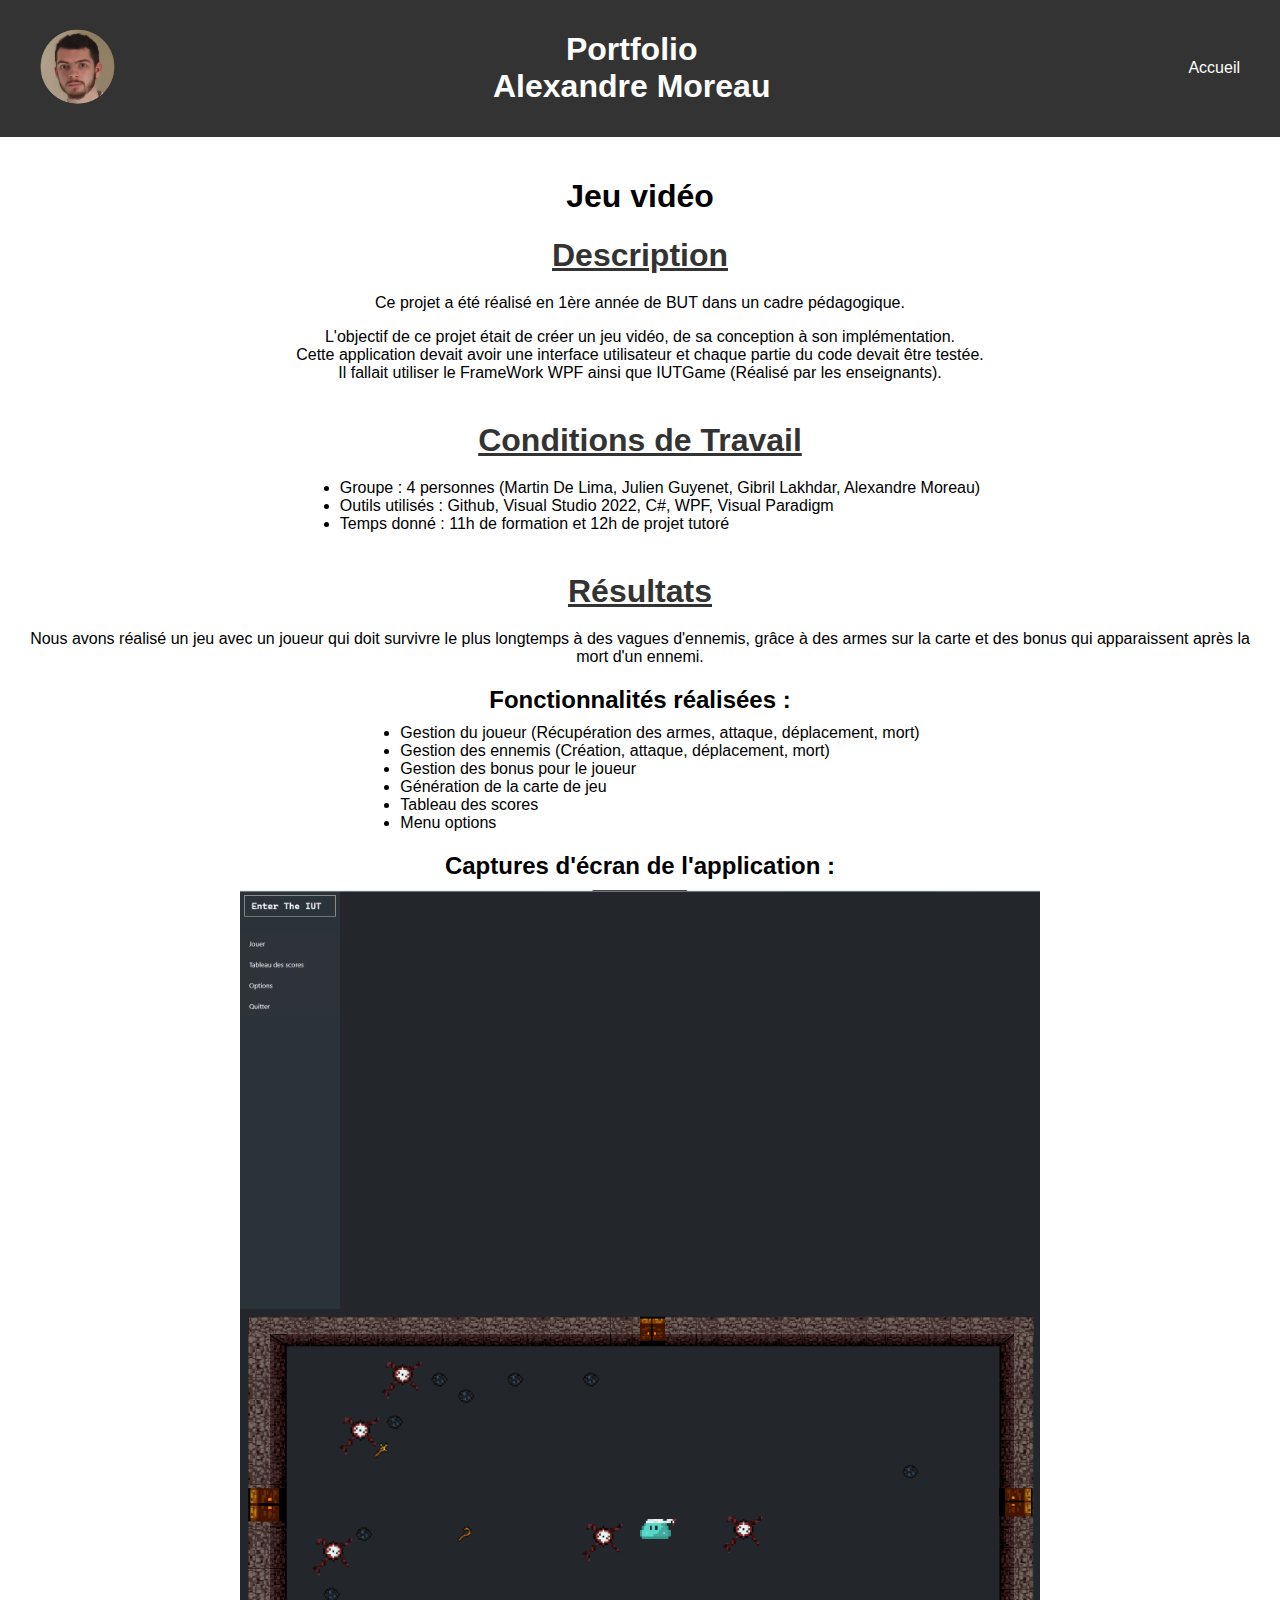
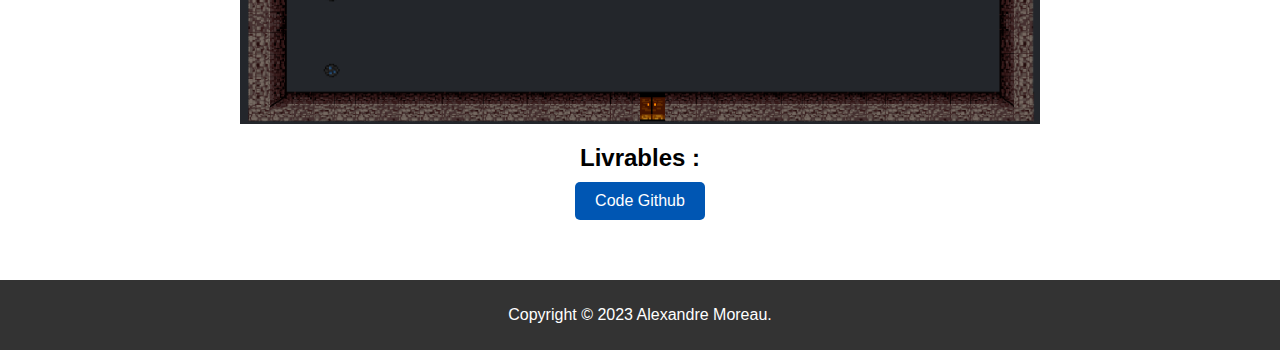
<file: Alexandre_Moreau/Project/VideoGame.html>
<!DOCTYPE html>
<html lang="fr">
<head>
    <meta charset="UTF-8">
    <meta name="viewport" content="width=device-width, initial-scale=1.0">
    <link rel="stylesheet" href="../../CSS/main.css">
    <link rel="stylesheet" href="../../CSS/project.css">
    <title>Portfolio</title>
</head>
<body>
    <header>
        <div class="header-content">
            <a href="../index.html"><img src="../assets/me.png" alt="" class="profile-pic"></a>
            <h1>Portfolio<br>Alexandre Moreau</h1>
            <nav>
                <ul class="nav-links">
                    <li><a href="../index.html">Accueil</a></li>
                </ul>
            </nav>
        </div>
    </header>

    <main>
        <h1>Jeu vidéo</h1>
        <section id="description-projet">
            <h2>Description</h2>
            <p>Ce projet a été réalisé en 1ère année de BUT dans un cadre pédagogique.</p>
            <p>
                L'objectif de ce projet était de créer un jeu vidéo, de sa conception à son implémentation.<br>
                Cette application devait avoir une interface utilisateur et chaque partie du code devait être testée.<br>
                Il fallait utiliser le FrameWork WPF ainsi que IUTGame (Réalisé par les enseignants).
            </p>
        </section>

        <section id="conditions-de-travail">
            <h2>Conditions de Travail</h2>
            <ul>
                <li>Groupe : 4 personnes (Martin De Lima, Julien Guyenet, Gibril Lakhdar, Alexandre Moreau)</li>
                <li>Outils utilisés : Github, Visual Studio 2022, C#, WPF, Visual Paradigm</li>
                <li>Temps donné : 11h de formation et 12h de projet tutoré</li>
            </ul>
        </section>

        <section id="resultats">
            <h2>Résultats</h2>
            <p>
                Nous avons réalisé un jeu avec un joueur qui doit survivre le plus longtemps à des vagues d'ennemis, grâce à des armes sur la carte et des bonus qui apparaissent après la mort d'un ennemi.     
            </p>
            <h3>Fonctionnalités réalisées :</h3>
            <ul>
                <li>Gestion du joueur (Récupération des armes, attaque, déplacement, mort)</li>
                <li>Gestion des ennemis (Création, attaque, déplacement, mort)</li>
                <li>Gestion des bonus pour le joueur</li>
                <li>Génération de la carte de jeu</li>
                <li>Tableau des scores</li>
                <li>Menu options</li>
            </ul>
            <h3>Captures d'écran de l'application :</h3>
            <img src="../assets/JVIUT/CaptureApplication1.png" class="img-capture">
            <img src="../assets/JVIUT/CaptureApplication2.png" class="img-capture">
            <h3>Livrables :</h3>
            <a href="https://github.com/Alexandre363/EnterTheIUT" class="download-button">Code Github</a>
        </section>
    </main>

    <footer>
        <p>Copyright © 2023 Alexandre Moreau.</p>
    </footer>
</body>
</html>
</file>
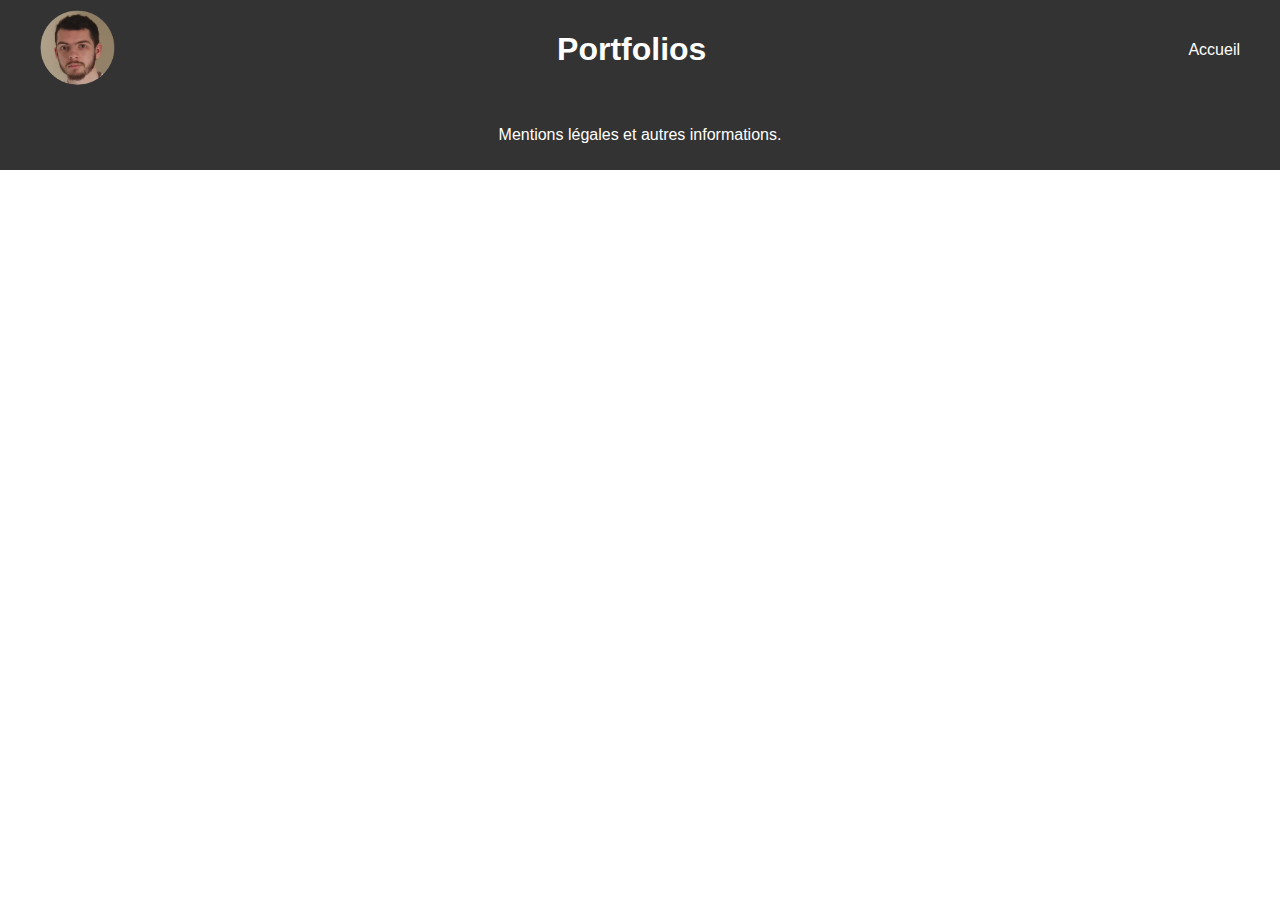
<file: HTML/Project/MultispectralSimulator.html>
<!DOCTYPE html>
<html lang="fr">
<head>
    <meta charset="UTF-8">
    <meta name="viewport" content="width=device-width, initial-scale=1.0">
    <link rel="stylesheet" href="../../CSS/main.css">
    <title>Portfolio</title>
</head>
<body>
    <header>
        <div class="header-content">
            <a href="../index.html"><img src="../assets/me.png" alt="" class="profile-pic"></a>
            <h1>Portfolios</h1>
            <nav>
                <ul class="nav-links">
                    <li><a href="../index.html">Accueil</a></li>
                </ul>
            </nav>
        </div>
    </header>

    <footer>
        <p>Mentions légales et autres informations.</p>
    </footer>
</body>
</html>
</file>
<file: CSS/main.css>
/*Main*/

body {
    font-family: Arial, sans-serif;
    margin: 0;
    padding: 0;
    justify-content: center;
    align-items: center;
    min-height: 100vh;
    text-align: center;
}

header {
    background-color: #333;
    color: #fff;
    padding: 10px 0;
    position: relative;
    top: 0;
    width: 100%;
    z-index: 1000;
}

header.fixed {
    position: fixed;
    top: 0;
    width: 100%;
    z-index: 1000;
}

.header-content {
    display: flex;
    align-items: center;
    justify-content: space-between;
    max-width: 1200px;
    margin: 0 auto;
    padding: 0 20px;
}

.nav-links {
    list-style: none;
    display: flex;
    gap: 20px;
}

.nav-links.hidden {
    display: none;
}

.nav-links a {
    color: #fff;
    text-decoration: none;
}

.hamburger-menu {
    display: none;
    flex-direction: column;
    cursor: pointer;
}

.hamburger-menu span {
    background-color: #fff;
    height: 3px;
    margin: 4px 0;
    width: 25px;
}

main {
    padding: 20px;
}

section {
    margin-bottom: 40px;
}

footer {
    background-color: #333;
    color: #fff;
    text-align: center;
    padding: 10px 0;
    position: relative;
    width: 100%;
}

h2 {
    font-size: 2em;
    color: #333;
    text-align: center;
    margin: 20px 0;
    text-decoration: underline;
}

h3 {
    margin-top: 20px;
    margin-bottom: 10px;
    font-size: 1.5em;
    text-align: center;
}

/*Image*/

.profile-pic {
    border-radius: 50%;
    width: 75px;
    height: 75px;
}


.download-button {
    display: inline-block;
    padding: 10px 20px;
    background-color: #0056b3;
    color: white;
    text-decoration: none;
    border-radius: 5px;
}

.download-button:hover {
    background-color: #004494;
}
</file>
<file: CSS/index.css>
/*Menu*/


.nav-links {
    display: none;
    flex-direction: column;
    position: absolute;
    top: 120px;
    right:0%;
    background-color: #333;
    width: 100%;
}
.nav-links.active {
    display: flex;
}
.hamburger-menu {
    display: flex;
}

@media (max-width: 416px) {
    .nav-links {
        top: 130px;
    }
}


/*Image*/

.home-pic {
    border-radius: 50%;
    background-color: white;
    width: 50px;
    height: 50px;
}

.profile-aboutme-pic{
    border-radius: 50%;
    width: 200px;
    height: 200px;
}

.skill-image {
    width: 75px;
    height: 75px;
    margin-right: 10px;
    vertical-align: middle;
}

.project-pic {
    width: 200px;
    height: 200px;
}

.internship-pic {
    width: 300px;
    height: 150px;
}

/*Card*/

.project-card, .internship-card {
    background-color: #f0f0f0;
    border-radius: 10px;
    padding: 20px;
    width: 80%;
    max-width: 600px;
    box-shadow: 0 2px 5px rgba(0, 0, 0, 0.1);
}

.project-card h3, .internship-card h3 {
    color: black;
    text-decoration: underline;
    margin: 10px 0;
}

@media (min-width: 768px) {
    .project-card, .internship-card {
        width: 350px;
    }
}

/*AboutMe*/

#recherche{
    font-size:xx-large;
    font-weight: bold;
}

.rounded-border {
    border: 1px solid #f9f9f9; 
    border-radius: 10px; 
    padding: 15px; 
    background-color: #f9f9f9; 
    box-shadow: 0 2px 5px rgba(0, 0, 0, 0.1);
    width: 80%; 
    margin: 0 auto;
    text-align: center;
}

@media (min-width: 768px) {
    .rounded-border {
        width: 50%; 
    }
}

/*Skills*/

.skills-container, .soft-skills-container, .passions-container {
    display: flex;
    flex-wrap: wrap;
    margin: 15px;
    gap: 10px;
    justify-content: center;
}

.skill{
    background-color: #f0f0f0;
    border-radius: 10px;
    padding: 20px;
    width: 63px;
    text-align: center;
    box-shadow: 0 2px 5px rgba(0, 0, 0, 0.1);
}


.categories-container {
    display: flex;
    margin: 20px;
    gap: 10px;
    justify-content: center;
}

.category {
    background-color: #f0f0f0;
    border-radius: 10px;
    padding: 20px;
    width: fit-content; 
    box-shadow: 0 2px 5px rgba(0, 0, 0, 0.1);
}

.category h4 {
    text-align: center;
    margin-bottom: 15px;
}

@media (max-width: 1159px) {
    .categories-container {
        flex-direction: column;
        align-items: center;
    }

    .category {
        width: 90%;
        margin-bottom: 20px;
    }
}

/*Project / internship*/

.project,.internship {
    display: flex;
    flex-wrap: wrap;
    justify-content: center;
    gap: 20px;
}

.labels {
    display: flex;
    flex-wrap: wrap;
    gap: 10px;
    justify-content: center;
    margin-top: 10px;
}

.label {
    background-color: white;
    color: black;
    border-radius: 5px;
    padding: 5px 10px;
    font-size: 14px;
    border: 1px solid black;
    transition: background-color 0.3s;
    margin-top: auto;
    margin-bottom: auto;
}

.label:hover {
    background-color: #0056b3;
    color: #fff;
}

.returnable-card {
    position: relative;
    perspective: 1000px;
    padding: 20px;
    width: 80px;
    height: 120px;
    margin: 1%;
    display: flex;
    align-items: center;
    justify-content: center;
}

.returnable-card-content, .returnable-card-back {
    position: absolute;
    width: 100%;
    height: 100%;
    backface-visibility: hidden;
    transition: transform 0.6s;
    display: flex;
    align-items: center;
    justify-content: center;
    box-shadow: 0 2px 5px rgba(0, 0, 0, 0.1);
}

.returnable-card-content {
    display: flex;
    flex-direction: column;
    align-items: center;
    justify-content: center;
    background-color: #f0f0f0;
    border-radius: 10px;
    padding: 20px;
}

.returnable-card-back {
    display: flex;
    align-items: center;
    justify-content: center;
    background-color: #e0e0e0;
    border-radius: 10px;
    padding: 20px;
    transform: rotateY(180deg);
}

.returnable-card:hover .returnable-card-content {
    transform: rotateY(180deg);
}

.returnable-card:hover .returnable-card-back {
    transform: rotateY(0);
}

.returnable-card-back ul {
    text-align: left;
    padding-left: 20px;
}

@media (max-width: 1500px) {
    .returnable-card {
        margin-bottom: 6%; 
        margin: 2.5%; 
    }

    .returnable-card-content, .returnable-card-back {
        padding: 10px; 
    }
}

/* Formations*/
table {
    width: 100%;
    border-collapse: collapse;
    margin: 20px 0;
}

th, td {
    border: 1px solid #ddd;
    padding: 8px;
    text-align: left;
}

th {
    background-color: #f2f2f2;
}

@media (max-width: 768px) {
    table {
        display: block;
        overflow-x: auto;
        white-space: nowrap;
    }
}

/*Contact*/
.contact-info {
    margin: 20px auto;
    text-align: center;
    padding: 15px;
    border: 1px solid #ddd;
    border-radius: 10px;
    background-color: #f9f9f9;
    width: fit-content;
}

.contact-info p {
    margin: 5px 0;
}
</file>
<file: CSS/project.css>
.img-capture{
    width: 100%;
    max-width: 800px;
    height: auto;
    display: block;
    margin: 0 auto;
}

ul{
    text-align: left;
    width:max-content;
    max-width:90%;
    margin:auto;
}

ul ul{
    margin-left:0%;
}
</file>
